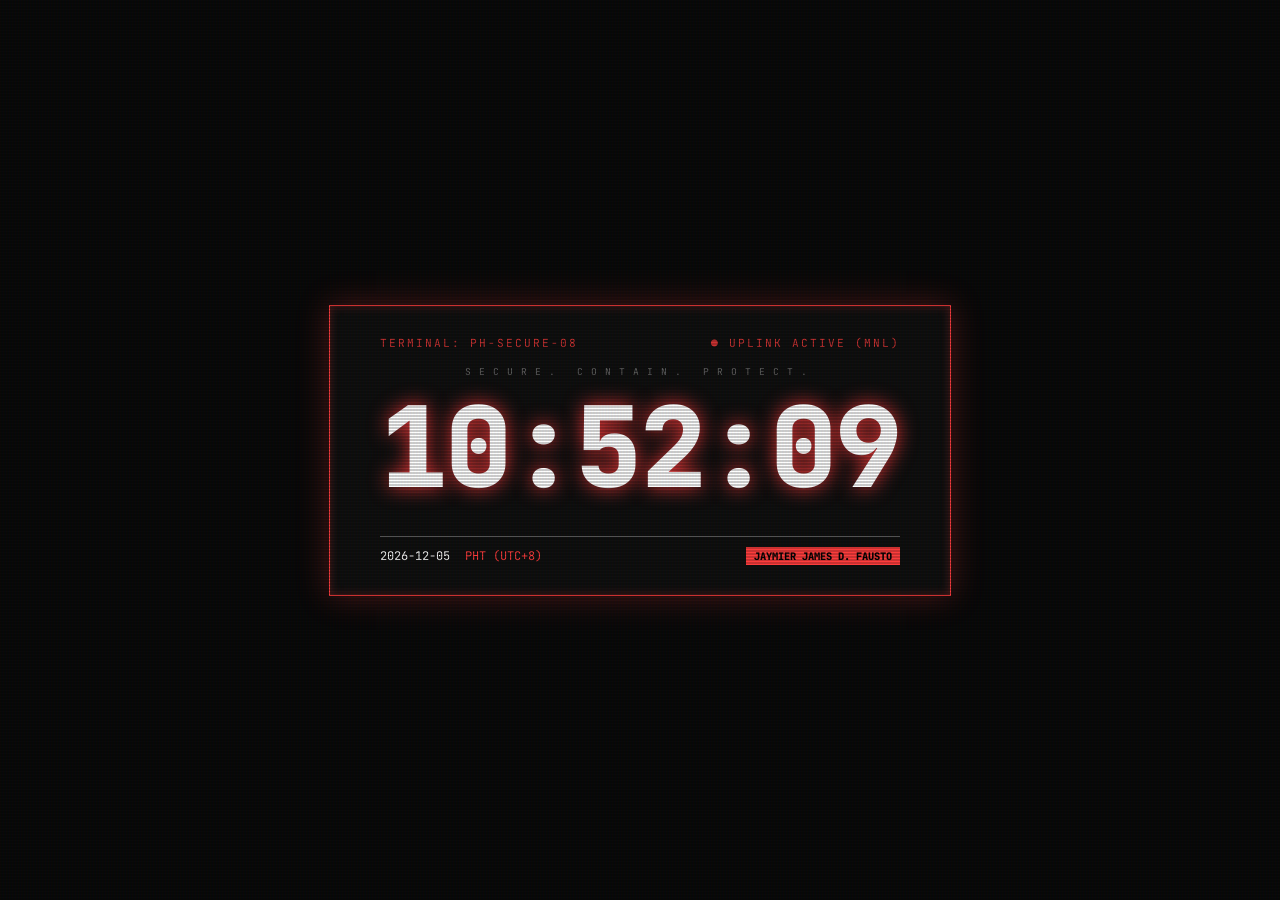
<file: ACT_3.html>
<!DOCTYPE html>
<html lang="en">
<head>
    <meta charset="UTF-8">
    <meta name="viewport" content="width=device-width, initial-scale=1.0">
    <title>Foundation Temporal Terminal - Site-14</title>
    <link rel="stylesheet" href="ACT_3.css">
</head>
<body>

    <div class="terminal-container">
        <div class="header">
            <span>Terminal: PH-SECURE-08</span>
            <span class="status-blink">● UPLINK ACTIVE (MNL)</span>
        </div>
        
        <div class="branding">
            SECURE. CONTAIN. PROTECT.
        </div>

        <div id="clock">00:00:00</div>
        
        <div class="footer">
            <div class="date-group">
                <span id="date-display">2026-02-24</span>
                <span class="timezone-tag">PHT (UTC+8)</span>
            </div>
            <div class="clearance">
                JAYMIER JAMES D. FAUSTO
            </div>
        </div>
    </div>

    <audio autoplay loop id="click-sound" src="clock.mp3"></audio>

    <script src="ACT_3.js"></script>
</body>
</html>
</file>
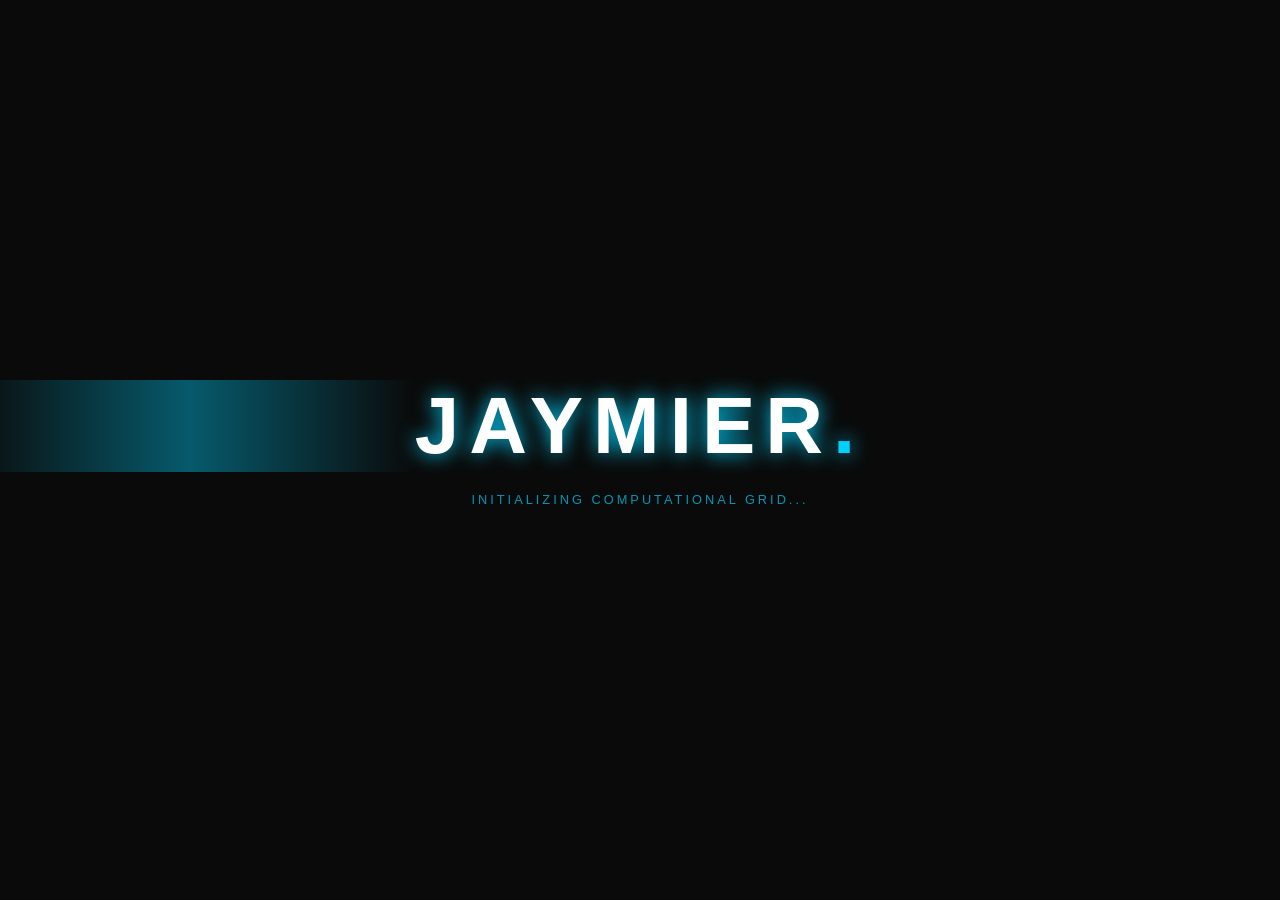
<file: loading.html>
<!DOCTYPE html>
<html lang="en">
<head>
    <meta charset="UTF-8">
    <meta name="viewport" content="width=device-width, initial-scale=1.0">
    <title>Redirecting... | Jaymier</title>
    <style>
        :root {
            --bg: #0a0a0a;
            --primary: #00d2ff;
        }

        body {
            margin: 0;
            background: var(--bg);
            display: flex;
            justify-content: center;
            align-items: center;
            height: 100vh;
            overflow: hidden;
            font-family: 'Segoe UI', sans-serif;
        }

        .loader-container {
            text-align: center;
            animation: fadeIn 1s ease-in forwards;
        }

        .logo-large {
            font-size: 5rem;
            font-weight: 900;
            color: white;
            letter-spacing: 10px;
            text-transform: uppercase;
            position: relative;
            display: inline-block;
            text-shadow: 0 0 20px var(--primary);
        }

        .logo-large span {
            color: var(--primary);
        }

        /* Extraordinary Scanning Effect */
        .logo-large::after {
            content: "";
            position: absolute;
            top: 0;
            left: -100%;
            width: 100%;
            height: 100%;
            background: linear-gradient(90deg, transparent, rgba(0, 210, 255, 0.4), transparent);
            animation: scan 2s infinite ease-in-out;
        }

        .status-text {
            margin-top: 20px;
            color: var(--primary);
            font-size: 0.8rem;
            letter-spacing: 3px;
            text-transform: uppercase;
            opacity: 0.7;
        }

        @keyframes fadeIn {
            from { opacity: 0; transform: scale(0.9); }
            to { opacity: 1; transform: scale(1); }
        }

        @keyframes scan {
            0% { left: -100%; }
            100% { left: 100%; }
        }

        /* Exit animation triggered by JS */
        .fade-out {
            animation: fadeOut 0.8s forwards;
        }

        @keyframes fadeOut {
            to { opacity: 0; background: #000; }
        }
    </style>
</head>
<body>

    <div class="loader-container" id="loader">
        <div class="logo-large">JAYMIER<span>.</span></div>
        <p class="status-text">Initializing Computational Grid...</p>
    </div>

    <script>
        // Set the destination URL here
        const destination = "jaymier.html"; // Or wherever you want the logo to lead

        window.onload = () => {
            setTimeout(() => {
                document.body.classList.add('fade-out');
                setTimeout(() => {
                    window.location.href = destination;
                }, 800);
            }, 2500); // 2.5 seconds of spectacular animation
        };
    </script>
</body>
</html>
</file>
<file: ACT_3.css>
@import url('https://fonts.googleapis.com/css2?family=JetBrains+Mono:wght@500;800&display=swap');

:root {
    --bg-color: #080808;
    --accent-color: #ff3c3c; /* Change to #00e5ff for a 'Science Division' blue */
    --text-primary: #ffffff;
    --text-dim: #666666;
    --glow-strength: rgba(255, 60, 60, 0.3);
}

body {
    background-color: var(--bg-color);
    color: var(--text-primary);
    font-family: 'JetBrains Mono', monospace;
    display: flex;
    justify-content: center;
    align-items: center;
    height: 100vh;
    margin: 0;
    overflow: hidden;
    text-transform: uppercase;
}

/* CRT Scanline Effect Overlay */
body::before {
    content: " ";
    display: block;
    position: absolute;
    top: 0; left: 0; bottom: 0; right: 0;
    background: linear-gradient(rgba(18, 16, 16, 0) 50%, rgba(0, 0, 0, 0.2) 50%), 
                linear-gradient(90deg, rgba(255, 0, 0, 0.03), rgba(0, 255, 0, 0.01), rgba(0, 0, 255, 0.03));
    z-index: 10;
    background-size: 100% 3px, 3px 100%;
    pointer-events: none;
}

.terminal-container {
    border: 1px solid var(--accent-color);
    padding: 30px 50px;
    position: relative;
    background: rgba(15, 15, 15, 0.9);
    box-shadow: 0 0 30px var(--glow-strength), inset 0 0 10px var(--glow-strength);
    z-index: 5;
}

.header {
    font-size: 0.7rem;
    letter-spacing: 2px;
    color: var(--accent-color);
    margin-bottom: 15px;
    display: flex;
    justify-content: space-between;
    opacity: 0.8;
}

.branding {
    font-size: 0.6rem;
    letter-spacing: 8px;
    color: var(--text-dim);
    text-align: center;
    margin-bottom: -10px;
}

#clock {
    font-size: 7rem;
    font-weight: 800;
    color: var(--text-primary);
    text-shadow: 0 0 20px var(--accent-color);
    margin: 5px 0;
    letter-spacing: -2px;
}

.footer {
    margin-top: 15px;
    padding-top: 10px;
    border-top: 1px solid var(--text-dim);
    font-size: 0.75rem;
    display: flex;
    justify-content: space-between;
    align-items: center;
}

.date-group {
    display: flex;
    gap: 15px;
}

.timezone-tag {
    color: var(--accent-color);
}

.clearance {
    background: var(--accent-color);
    color: black;
    padding: 2px 8px;
    font-weight: 800;
    font-size: 0.65rem;
}

.status-blink {
    animation: blink 1.5s infinite;
}

@keyframes blink {
    0%, 100% { opacity: 1; }
    50% { opacity: 0; }
}
</file>
